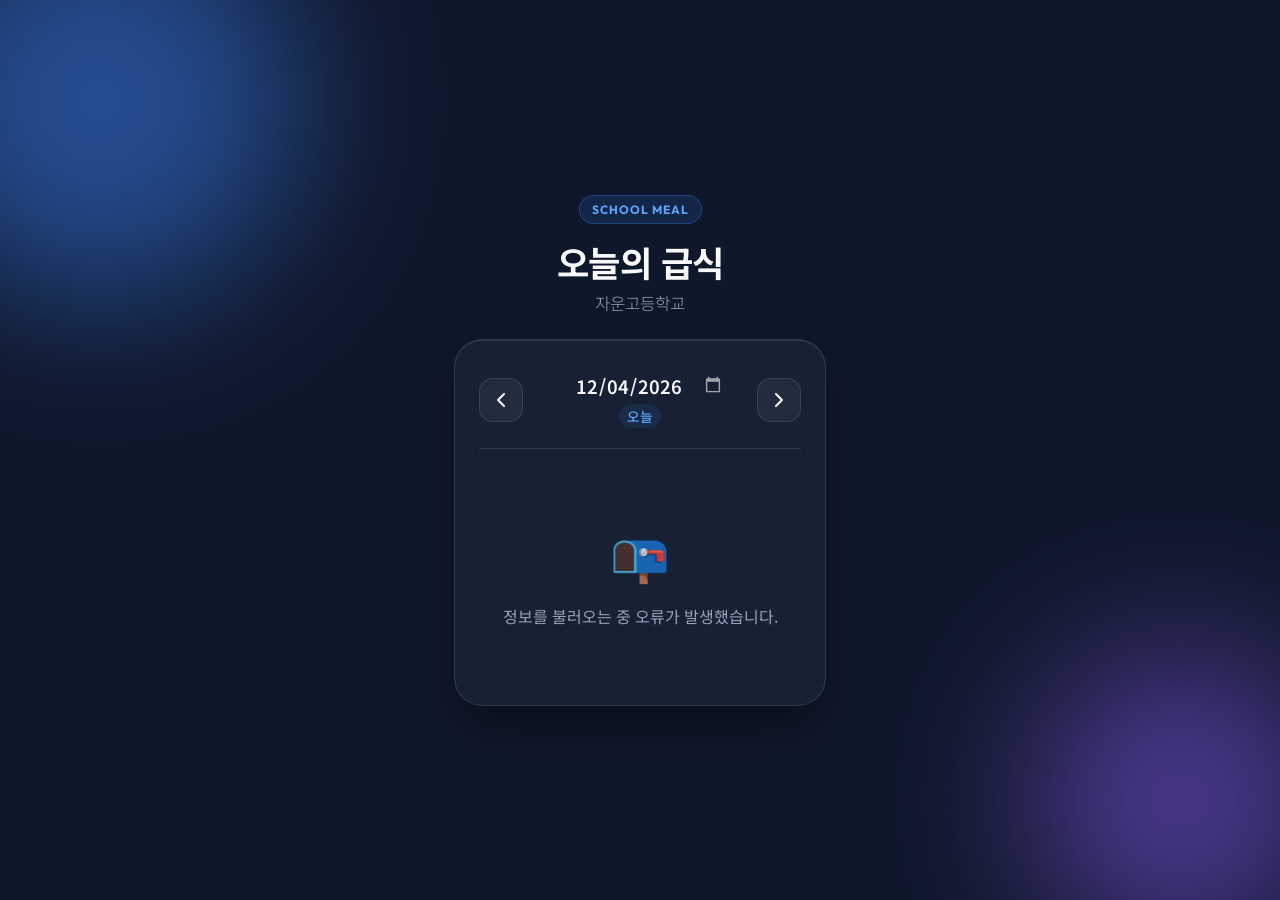
<file: 급식.API/index.html>
<!DOCTYPE html>
<html lang="ko">
<head>
    <meta charset="UTF-8">
    <meta name="viewport" content="width=device-width, initial-scale=1.0">
    <title>오늘의 급식 - 자운고등학교</title>
    <!-- 고급스럽고 모던한 폰트 적용 -->
    <link href="https://fonts.googleapis.com/css2?family=Outfit:wght@300;500;700&family=Noto+Sans+KR:wght@300;400;500;700&display=swap" rel="stylesheet">
    <link rel="stylesheet" href="index.css">
</head>
<body>
    <div class="background-effects">
        <div class="blob blob-1"></div>
        <div class="blob blob-2"></div>
    </div>
    
    <div class="container">
        <header>
            <div class="tag">School Meal</div>
            <h1>오늘의 급식</h1>
            <p class="subtitle">자운고등학교</p>
        </header>
        
        <main class="glass-panel">
            <div class="date-selector">
                <button id="prev-day" class="icon-btn" aria-label="이전 날짜">
                    <svg width="24" height="24" viewBox="0 0 24 24" fill="none" stroke="currentColor" stroke-width="2" stroke-linecap="round" stroke-linejoin="round"><polyline points="15 18 9 12 15 6"></polyline></svg>
                </button>
                <div class="date-display">
                    <input type="date" id="date-picker" class="date-input" aria-label="날짜 선택">
                    <span id="relative-day" class="relative-day">오늘</span>
                </div>
                <button id="next-day" class="icon-btn" aria-label="다음 날짜">
                    <svg width="24" height="24" viewBox="0 0 24 24" fill="none" stroke="currentColor" stroke-width="2" stroke-linecap="round" stroke-linejoin="round"><polyline points="9 18 15 12 9 6"></polyline></svg>
                </button>
            </div>
            
            <div id="loading" class="state-container">
                <div class="spinner"></div>
                <p>메뉴를 불러오는 중입니다...</p>
            </div>
            
            <div id="meal-content" class="meal-content hidden">
                <ul id="menu-list" class="menu-list">
                    <!-- 메뉴 아이템 동적 생성 -->
                </ul>
                <div class="calorie-badge">
                    <span class="icon">🔥</span>
                    <span id="calories-val" class="value">-- Kcal</span>
                </div>
            </div>
            
            <div id="error-message" class="state-container hidden">
                <div class="error-icon">📭</div>
                <p id="error-text">이 날의 급식 정보가 없습니다.</p>
            </div>
        </main>
    </div>
    
    <script src="app.js"></script>
</body>
</html>
</file>
<file: 급식.API/index.css>
:root {
    --bg-color: #0f172a;
    --card-bg: rgba(30, 41, 59, 0.6);
    --card-border: rgba(255, 255, 255, 0.1);
    --text-primary: #f8fafc;
    --text-secondary: #94a3b8;
    --accent-primary: #3b82f6;
    --accent-secondary: #8b5cf6;
    --item-bg: rgba(255, 255, 255, 0.03);
    --item-bg-hover: rgba(255, 255, 255, 0.08);
}

* {
    margin: 0;
    padding: 0;
    box-sizing: border-box;
}

body {
    font-family: 'Noto Sans KR', 'Outfit', sans-serif;
    background-color: var(--bg-color);
    color: var(--text-primary);
    min-height: 100vh;
    display: flex;
    justify-content: center;
    align-items: center;
    position: relative;
    overflow: hidden;
    -webkit-font-smoothing: antialiased;
}

/* Dynamic Ambient Background */
.background-effects {
    position: absolute;
    width: 100%;
    height: 100%;
    overflow: hidden;
    z-index: 0;
}

.blob {
    position: absolute;
    filter: blur(80px);
    border-radius: 50%;
    opacity: 0.5;
    animation: float 20s infinite alternate cubic-bezier(0.4, 0, 0.2, 1);
}

.blob-1 {
    width: 400px;
    height: 400px;
    background: var(--accent-primary);
    top: -100px;
    left: -100px;
}

.blob-2 {
    width: 300px;
    height: 300px;
    background: var(--accent-secondary);
    bottom: -50px;
    right: -50px;
    animation-delay: -5s;
}

@keyframes float {
    0% { transform: translate(0, 0) scale(1); }
    100% { transform: translate(50px, 50px) scale(1.2); }
}

.container {
    width: 100%;
    max-width: 420px;
    padding: 24px;
    z-index: 10;
    display: flex;
    flex-direction: column;
    gap: 24px;
}

/* Header */
header {
    text-align: center;
    animation: fadeInDown 0.8s ease-out;
}

.tag {
    display: inline-block;
    padding: 6px 12px;
    border-radius: 20px;
    background: rgba(59, 130, 246, 0.15);
    border: 1px solid rgba(59, 130, 246, 0.3);
    color: #60a5fa;
    font-size: 0.75rem;
    font-weight: 700;
    text-transform: uppercase;
    letter-spacing: 1px;
    margin-bottom: 12px;
    font-family: 'Outfit', sans-serif;
}

h1 {
    font-size: 2.2rem;
    font-weight: 700;
    margin-bottom: 4px;
    letter-spacing: -0.5px;
}

.subtitle {
    color: var(--text-secondary);
    font-size: 1.05rem;
    font-weight: 300;
}

/* Glassmorphism Panel */
.glass-panel {
    background: var(--card-bg);
    backdrop-filter: blur(20px);
    -webkit-backdrop-filter: blur(20px);
    border: 1px solid var(--card-border);
    border-radius: 28px;
    padding: 32px 24px;
    box-shadow: 0 25px 50px -12px rgba(0, 0, 0, 0.5), inset 0 1px 1px rgba(255, 255, 255, 0.1);
    animation: fadeInUp 0.8s ease-out;
    transition: transform 0.4s cubic-bezier(0.175, 0.885, 0.32, 1.275);
}

.glass-panel:hover {
    transform: translateY(-4px);
}

/* Date Display / Selector */
.date-selector {
    display: flex;
    justify-content: space-between;
    align-items: center;
    margin-bottom: 24px;
    padding-bottom: 20px;
    border-bottom: 1px solid var(--card-border);
}

.date-display {
    text-align: center;
    display: flex;
    flex-direction: column;
    align-items: center;
    gap: 4px;
}

.date-input {
    background: transparent;
    border: none;
    color: var(--text-primary);
    font-size: 1.15rem;
    font-weight: 600;
    font-family: inherit;
    cursor: pointer;
    outline: none;
    text-align: center;
}

/* Chrome/Safari 달력 아이콘 색상 반전 (어두운 배경용) */
.date-input::-webkit-calendar-picker-indicator {
    filter: invert(1);
    opacity: 0.6;
    cursor: pointer;
    transition: opacity 0.2s;
}

.date-input::-webkit-calendar-picker-indicator:hover {
    opacity: 1;
}

.relative-day {
    font-size: 0.85rem;
    color: var(--accent-primary);
    font-weight: 500;
    background: rgba(59, 130, 246, 0.1);
    padding: 2px 8px;
    border-radius: 12px;
}

.icon-btn {
    background: rgba(255, 255, 255, 0.05);
    border: 1px solid var(--card-border);
    color: var(--text-primary);
    width: 44px;
    height: 44px;
    border-radius: 14px;
    cursor: pointer;
    display: flex;
    justify-content: center;
    align-items: center;
    transition: all 0.2s ease;
}

.icon-btn:hover {
    background: rgba(255, 255, 255, 0.1);
    color: #60a5fa;
    transform: scale(1.05);
}

.icon-btn:active {
    transform: scale(0.95);
}

.date-display {
    text-align: center;
}

h2 {
    font-size: 1.15rem;
    font-weight: 500;
    color: var(--text-primary);
    margin-bottom: 2px;
}

.relative-day {
    font-size: 0.85rem;
    color: var(--accent-primary);
    font-weight: 500;
    background: rgba(59, 130, 246, 0.1);
    padding: 2px 8px;
    border-radius: 12px;
}

/* Menu list */
.menu-list {
    list-style: none;
    display: flex;
    flex-direction: column;
    gap: 10px;
}

.menu-list li {
    background: var(--item-bg);
    padding: 16px 20px;
    border-radius: 16px;
    border: 1px solid transparent;
    display: flex;
    justify-content: space-between;
    align-items: center;
    animation: slideInRight 0.5s cubic-bezier(0.2, 0.8, 0.2, 1) forwards;
    opacity: 0;
    transform: translateX(20px);
    transition: all 0.3s ease;
}

.menu-list li:hover {
    background: var(--item-bg-hover);
    border-color: rgba(255, 255, 255, 0.05);
    transform: translateX(4px);
    box-shadow: 0 4px 12px rgba(0,0,0,0.1);
}

.menu-name {
    font-size: 1.05rem;
    font-weight: 500;
    position: relative;
    padding-left: 12px;
}

.menu-name::before {
    content: '';
    position: absolute;
    left: 0;
    top: 50%;
    transform: translateY(-50%);
    width: 4px;
    height: 16px;
    background: linear-gradient(to bottom, var(--accent-primary), var(--accent-secondary));
    border-radius: 4px;
}

/* 맛있는 메뉴 형광펜 효과 */
.delicious {
    background: rgba(16, 185, 129, 0.1) !important;
    border: 1px solid rgba(52, 211, 153, 0.3) !important;
    box-shadow: 0 0 15px rgba(52, 211, 153, 0.15);
}

.delicious .menu-name {
    color: #34d399;
    font-weight: 700;
    text-shadow: 0 0 10px rgba(52, 211, 153, 0.4);
}

.delicious .menu-name::before {
    background: linear-gradient(to bottom, #10b981, #34d399);
}

.allergy-info {
    font-size: 0.75rem;
    color: var(--text-secondary);
    background: rgba(0, 0, 0, 0.2);
    padding: 4px 10px;
    border-radius: 20px;
    font-family: 'Outfit', sans-serif;
    font-weight: 500;
    border: 1px solid rgba(255, 255, 255, 0.05);
}

/* Calorie Badge */
.calorie-badge {
    margin-top: 24px;
    display: flex;
    align-items: center;
    justify-content: center;
    gap: 12px;
    background: linear-gradient(135deg, rgba(244, 63, 94, 0.1), rgba(2fb, 146, 60, 0.1));
    border: 1px solid rgba(244, 63, 94, 0.2);
    padding: 16px;
    border-radius: 16px;
}

.calorie-badge .icon {
    font-size: 1.2rem;
    animation: bounce 2s infinite;
}

.calorie-badge .value {
    font-weight: 700;
    font-size: 1.1rem;
    color: #fca5a5;
    font-family: 'Outfit', sans-serif;
    letter-spacing: 0.5px;
}

/* States (Loading/Error) */
.state-container {
    display: flex;
    flex-direction: column;
    align-items: center;
    justify-content: center;
    padding: 40px 0;
    gap: 16px;
    color: var(--text-secondary);
    min-height: 200px;
}

.error-icon {
    font-size: 3rem;
    opacity: 0.8;
}

.hidden {
    display: none !important;
}

/* Spinner */
.spinner {
    width: 48px;
    height: 48px;
    border: 4px solid rgba(255, 255, 255, 0.05);
    border-left-color: var(--accent-primary);
    border-right-color: var(--accent-secondary);
    border-radius: 50%;
    animation: spin 1s cubic-bezier(0.68, -0.55, 0.265, 1.55) infinite;
}

/* Animations */
@keyframes spin {
    0% { transform: rotate(0deg); }
    100% { transform: rotate(360deg); }
}
@keyframes bounce {
    0%, 100% { transform: translateY(0); }
    50% { transform: translateY(-4px); }
}
@keyframes fadeInDown {
    from { opacity: 0; transform: translateY(-20px); filter: blur(4px); }
    to { opacity: 1; transform: translateY(0); filter: blur(0); }
}
@keyframes fadeInUp {
    from { opacity: 0; transform: translateY(30px); filter: blur(4px); }
    to { opacity: 1; transform: translateY(0); filter: blur(0); }
}
@keyframes slideInRight {
    from { opacity: 0; transform: translateX(20px); }
    to { opacity: 1; transform: translateX(0); }
}

@media (max-width: 480px) {
    .container {
        padding: 16px;
    }
    .glass-panel {
        padding: 24px 16px;
    }
}
</file>
